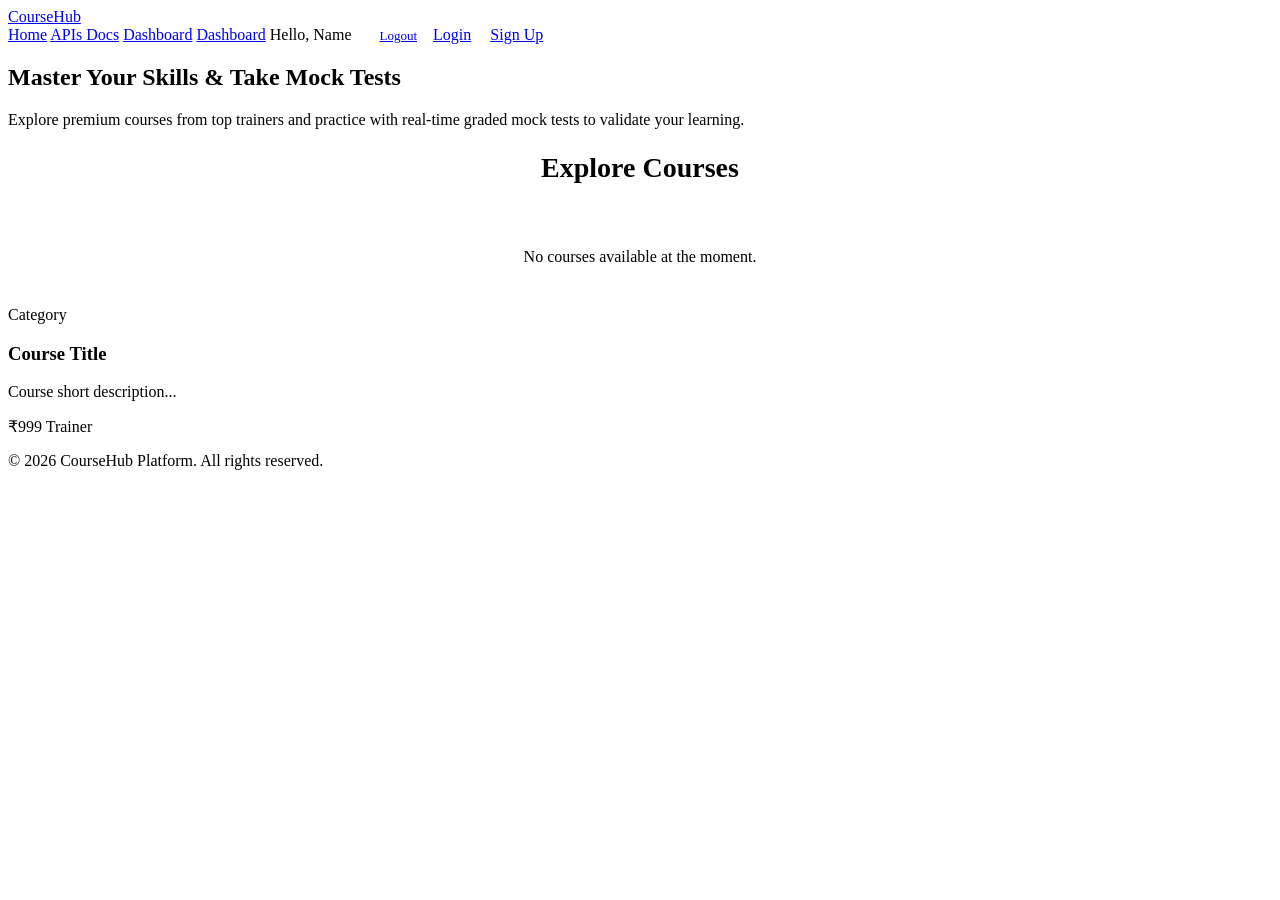
<file: target/classes/templates/index.html>
<!DOCTYPE html>
<html xmlns:th="http://www.thymeleaf.org" xmlns:sec="http://www.thymeleaf.org/extras/spring-security">
<head>
    <meta charset="UTF-8">
    <meta name="viewport" content="width=device-width, initial-scale=1.0">
    <title>CourseHub - Learn & Test</title>
    <link rel="stylesheet" th:href="@{/css/styles.css}">
</head>
<body>
    <header class="glass-header">
        <div class="container nav-wrapper">
            <a href="/" class="brand-logo">CourseHub</a>
            <nav class="nav-links">
                <a href="/" class="nav-link">Home</a>
                <a href="/swagger-ui/index.html" class="nav-link" target="_blank">APIs Docs</a>
                
                <span sec:authorize="isAuthenticated()">
                    <!-- If Student -->
                    <a sec:authorize="hasRole('STUDENT')" href="/student/dashboard" class="btn btn-secondary">Dashboard</a>
                    
                    <!-- If Trainer -->
                    <a sec:authorize="hasAnyRole('TRAINER','ADMIN')" href="/trainer/dashboard" class="btn btn-secondary">Dashboard</a>
                    
                    <span style="color: var(--text-secondary); margin-right: 12px; font-weight: 500;">
                        Hello, <span th:text="${user != null ? user.name : 'User'}">Name</span>
                    </span>
                    <a href="/logout" class="btn btn-danger btn-sm" style="padding: 6px 12px; font-size: 13px;">Logout</a>
                </span>
                
                <span sec:authorize="isAnonymous()">
                    <a href="/login" class="nav-link" style="margin-right: 15px;">Login</a>
                    <a href="/register" class="btn btn-primary">Sign Up</a>
                </span>
            </nav>
        </div>
    </header>

    <main class="container">
        <!-- Hero Section -->
        <section class="hero-section">
            <h1 class="hero-title">Master Your Skills & Take Mock Tests</h1>
            <p class="hero-subtitle">Explore premium courses from top trainers and practice with real-time graded mock tests to validate your learning.</p>
        </section>

        <!-- Course Catalog Section -->
        <section style="margin-top: 20px;">
            <h2 style="font-size: 28px; margin-bottom: 24px; font-weight: 700; text-align: center;">Explore Courses</h2>
            
            <div th:if="${courses.isEmpty()}" class="glass-panel" style="text-align: center; padding: 40px; color: var(--text-secondary);">
                No courses available at the moment.
            </div>
            
            <div class="course-grid">
                <div th:each="course : ${courses}" class="course-card glass-panel" th:onclick="'window.location.href=\'/courses/' + ${course.id} + '\''">
                    <div class="course-body">
                        <span class="course-category" th:text="${course.category != null ? course.category.categoryName : 'General'}">Category</span>
                        <h3 class="course-title" th:text="${course.title}">Course Title</h3>
                        <p class="course-desc" th:text="${course.discription}">Course short description...</p>
                        
                        <div class="course-footer">
                            <span class="course-price" th:text="'₹' + ${#numbers.formatDecimal(course.price, 0, 0)}">₹999</span>
                            <span class="course-trainer" th:text="'By ' + ${course.trainer != null ? course.trainer.name : 'Unknown'}">Trainer</span>
                        </div>
                    </div>
                </div>
            </div>
        </section>
    </main>

    <footer>
        <div class="container">
            <p>&copy; 2026 CourseHub Platform. All rights reserved.</p>
        </div>
    </footer>
</body>
</html>
</file>
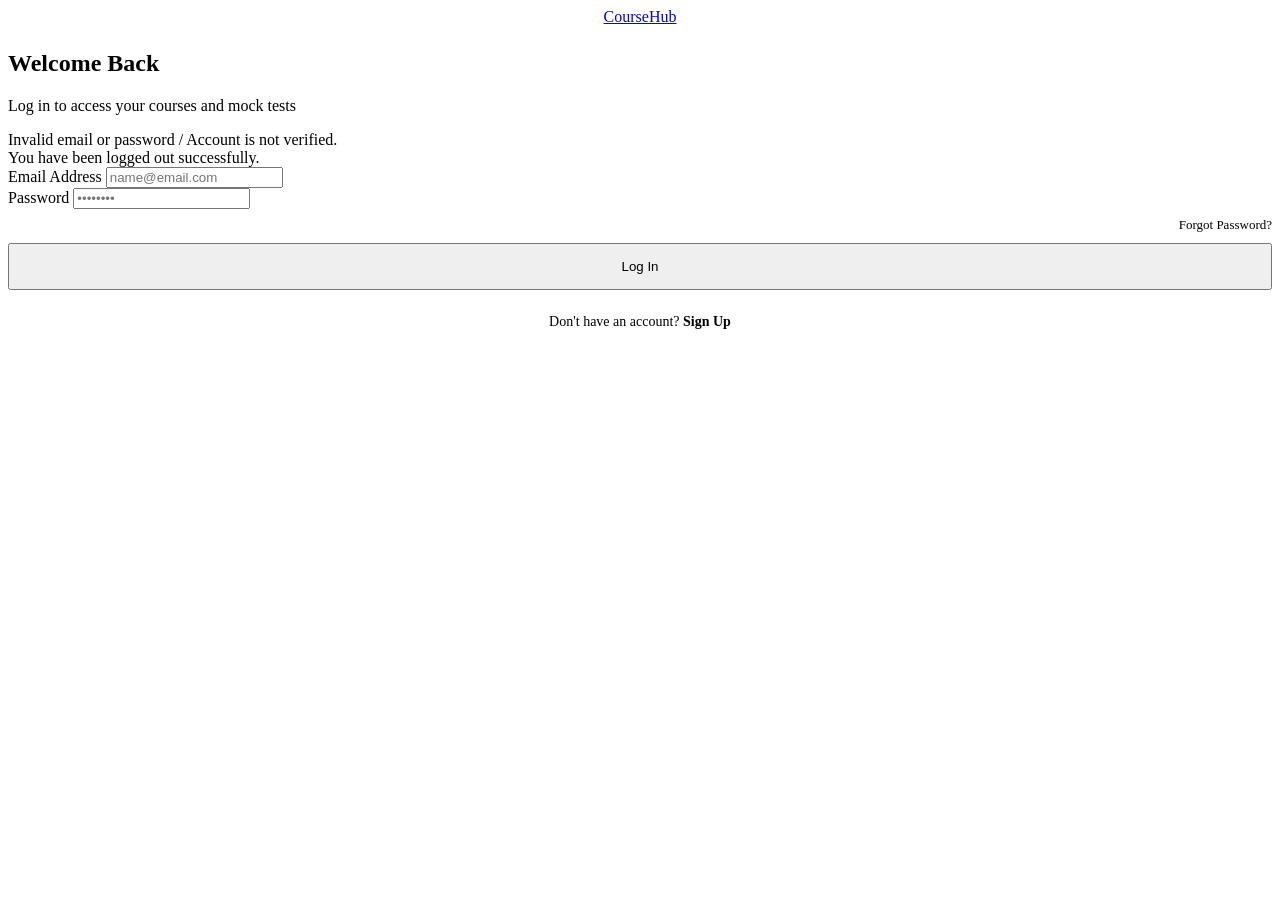
<file: target/classes/templates/login.html>
<!DOCTYPE html>
<html xmlns:th="http://www.thymeleaf.org">
<head>
    <meta charset="UTF-8">
    <meta name="viewport" content="width=device-width, initial-scale=1.0">
    <title>Login - CourseHub</title>
    <link rel="stylesheet" th:href="@{/css/styles.css}">
</head>
<body>
    <div class="auth-wrapper">
        <div class="auth-card glass-panel">
            <a href="/" class="brand-logo" style="display: block; text-align: center; margin-bottom: 24px;">CourseHub</a>
            <h2 class="auth-title">Welcome Back</h2>
            <p class="auth-subtitle">Log in to access your courses and mock tests</p>

            <div th:if="${param.error}" class="alert alert-error">
                Invalid email or password / Account is not verified.
            </div>
            <div th:if="${param.logout}" class="alert alert-success">
                You have been logged out successfully.
            </div>
            <div th:if="${logoutMessage}" class="alert alert-success" th:text="${logoutMessage}"></div>
            <div th:if="${loginError}" class="alert alert-error" th:text="${loginError}"></div>

            <form th:action="@{/login}" method="post">
                <div class="form-group">
                    <label for="username" class="form-label">Email Address</label>
                    <input type="email" id="username" name="username" class="form-control" placeholder="name@email.com" required autocomplete="email">
                </div>
                <div class="form-group">
                    <label for="password" class="form-label">Password</label>
                    <input type="password" id="password" name="password" class="form-control" placeholder="••••••••" required>
                    <div style="text-align: right; margin-top: 6px;">
                        <a href="/forgot-password" style="color: var(--primary-color); text-decoration: none; font-size: 13px; font-weight: 500;">Forgot Password?</a>
                    </div>
                </div>
                <button type="submit" class="btn btn-primary" style="width: 100%; margin-top: 10px; padding: 14px;">Log In</button>
            </form>

            <p style="text-align: center; margin-top: 24px; color: var(--text-secondary); font-size: 14px;">
                Don't have an account? <a href="/register" style="color: var(--primary-color); text-decoration: none; font-weight: 600;">Sign Up</a>
            </p>
        </div>
    </div>
</body>
</html>
</file>
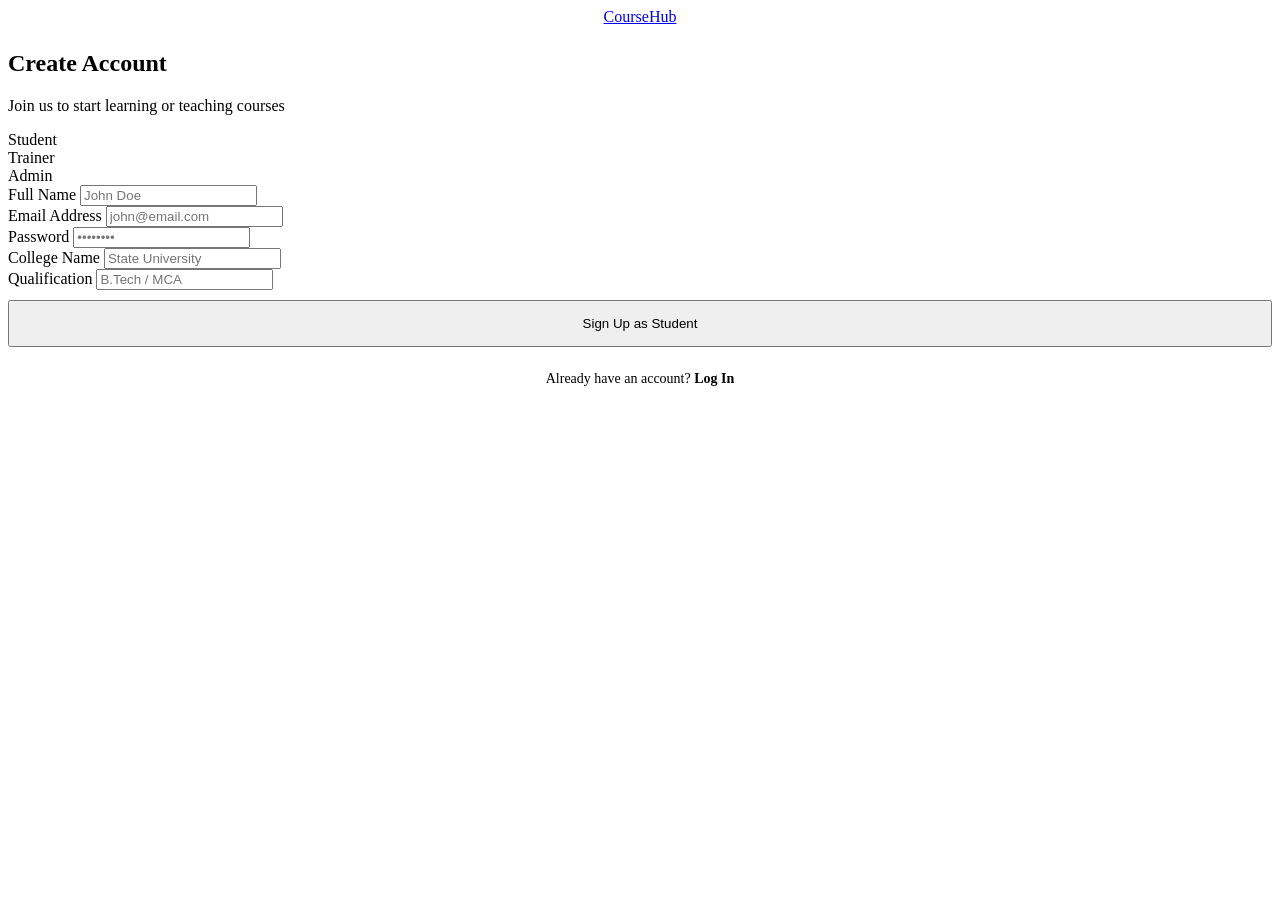
<file: target/classes/templates/register.html>
<!DOCTYPE html>
<html xmlns:th="http://www.thymeleaf.org">
<head>
    <meta charset="UTF-8">
    <meta name="viewport" content="width=device-width, initial-scale=1.0">
    <title>Sign Up - CourseHub</title>
    <link rel="stylesheet" th:href="@{/css/styles.css}">
</head>
<body>
    <div class="auth-wrapper">
        <div class="auth-card glass-panel">
            <a href="/" class="brand-logo" style="display: block; text-align: center; margin-bottom: 24px;">CourseHub</a>
            <h2 class="auth-title">Create Account</h2>
            <p class="auth-subtitle">Join us to start learning or teaching courses</p>

            <div class="form-tabs">
                <div id="tab-student" class="form-tab active" onclick="switchTab('student')">Student</div>
                <div id="tab-trainer" class="form-tab" onclick="switchTab('trainer')">Trainer</div>
                <div id="tab-admin" class="form-tab" onclick="switchTab('admin')">Admin</div>
            </div>

            <div id="alert-box" class="alert alert-error" style="display: none;"></div>

            <!-- Student Form -->
            <form id="form-student" onsubmit="submitForm(event, 'student')">
                <div class="form-group">
                    <label for="student-name" class="form-label">Full Name</label>
                    <input type="text" id="student-name" name="name" class="form-control" placeholder="John Doe" required minlength="3" maxlength="20">
                </div>
                <div class="form-group">
                    <label for="student-email" class="form-label">Email Address</label>
                    <input type="email" id="student-email" name="email" class="form-control" placeholder="john@email.com" required>
                </div>
                <div class="form-group">
                    <label for="student-password" class="form-label">Password</label>
                    <input type="password" id="student-password" name="password" class="form-control" placeholder="••••••••" required pattern="^(?=.*[A-Z])(?=.*[a-z])(?=.*[0-9])(?=.*[@#$%^&+=!]).{8,}$" title="Must contain at least one uppercase letter, one lowercase letter, one number, one special character, and be at least 8 characters long">
                </div>
                <div class="form-group">
                    <label for="student-college" class="form-label">College Name</label>
                    <input type="text" id="student-college" name="collegeName" class="form-control" placeholder="State University">
                </div>
                <div class="form-group">
                    <label for="student-qualification" class="form-label">Qualification</label>
                    <input type="text" id="student-qualification" name="qualification" class="form-control" placeholder="B.Tech / MCA">
                </div>
                <button type="submit" class="btn btn-primary" style="width: 100%; margin-top: 10px; padding: 14px;">Sign Up as Student</button>
            </form>

            <!-- Trainer Form -->
            <form id="form-trainer" onsubmit="submitForm(event, 'trainer')" style="display: none;">
                <div class="form-group">
                    <label for="trainer-name" class="form-label">Full Name</label>
                    <input type="text" id="trainer-name" name="name" class="form-control" placeholder="Dr. Sarah" required minlength="3" maxlength="20">
                </div>
                <div class="form-group">
                    <label for="trainer-email" class="form-label">Email Address</label>
                    <input type="email" id="trainer-email" name="email" class="form-control" placeholder="sarah@email.com" required>
                </div>
                <div class="form-group">
                    <label for="trainer-password" class="form-label">Password</label>
                    <input type="password" id="trainer-password" name="password" class="form-control" placeholder="••••••••" required pattern="^(?=.*[A-Z])(?=.*[a-z])(?=.*[0-9])(?=.*[@#$%^&+=!]).{8,}$">
                </div>
                <div class="form-group">
                    <label for="trainer-specialization" class="form-label">Specialization</label>
                    <input type="text" id="trainer-specialization" name="specialization" class="form-control" placeholder="Java / Cloud Architecture" required>
                </div>
                <div class="form-group">
                    <label for="trainer-experience" class="form-label">Experience (Years)</label>
                    <input type="number" id="trainer-experience" name="experience" class="form-control" placeholder="5" required min="0">
                </div>
                <button type="submit" class="btn btn-primary" style="width: 100%; margin-top: 10px; padding: 14px;">Sign Up as Trainer</button>
            </form>

            <!-- Admin Login Shortcut -->
            <form id="form-admin" th:action="@{/login}" method="post" style="display: none;">
                <div class="alert alert-success" style="margin-bottom: 18px;">
                    Admin account is already created. Use this tab to log in as admin and add categories.
                </div>
                <div class="form-group">
                    <label for="admin-email" class="form-label">Admin Email</label>
                    <input type="email" id="admin-email" name="username" class="form-control" value="admin@coursehub.com" readonly>
                </div>
                <div class="form-group">
                    <label for="admin-password" class="form-label">Admin Password</label>
                    <input type="password" id="admin-password" name="password" class="form-control" value="Admin@123" required>
                </div>
                <button type="submit" class="btn btn-primary" style="width: 100%; margin-top: 10px; padding: 14px;">Log In as Admin</button>
            </form>

            <p style="text-align: center; margin-top: 24px; color: var(--text-secondary); font-size: 14px;">
                Already have an account? <a href="/login" style="color: var(--primary-color); text-decoration: none; font-weight: 600;">Log In</a>
            </p>
        </div>
    </div>

    <script>
        function switchTab(role) {
            const studentTab = document.getElementById('tab-student');
            const trainerTab = document.getElementById('tab-trainer');
            const adminTab = document.getElementById('tab-admin');
            const studentForm = document.getElementById('form-student');
            const trainerForm = document.getElementById('form-trainer');
            const adminForm = document.getElementById('form-admin');
            
            if (role === 'student') {
                studentTab.classList.add('active');
                trainerTab.classList.remove('active');
                adminTab.classList.remove('active');
                studentForm.style.display = 'block';
                trainerForm.style.display = 'none';
                adminForm.style.display = 'none';
            } else if (role === 'trainer') {
                trainerTab.classList.add('active');
                studentTab.classList.remove('active');
                adminTab.classList.remove('active');
                trainerForm.style.display = 'block';
                studentForm.style.display = 'none';
                adminForm.style.display = 'none';
            } else {
                adminTab.classList.add('active');
                studentTab.classList.remove('active');
                trainerTab.classList.remove('active');
                adminForm.style.display = 'block';
                studentForm.style.display = 'none';
                trainerForm.style.display = 'none';
            }
            document.getElementById('alert-box').style.display = 'none';
        }

        async function submitForm(event, role) {
            event.preventDefault();
            const form = event.target;
            const formData = new FormData(form);
            const data = Object.fromEntries(formData.entries());
            
            // Experience parsing
            if (data.experience) {
                data.experience = parseInt(data.experience);
            }
            
            const endpoint = role === 'student' ? '/student/save' : '/trainer/save';
            const alertBox = document.getElementById('alert-box');
            alertBox.style.display = 'none';

            try {
                const response = await fetch(endpoint, {
                    method: 'POST',
                    headers: {
                        'Content-Type': 'application/json',
                    },
                    body: JSON.stringify(data)
                });
                
                const result = await response.json();
                
                if (response.ok) {
                    const userId = result.data.id;
                    // Forward to OTP screen
                    window.location.href = `/verify-otp?userId=${userId}`;
                } else {
                    alertBox.textContent = result.message || 'Registration failed. Check password requirements.';
                    alertBox.style.display = 'block';
                }
            } catch (err) {
                alertBox.textContent = 'Network error occurred.';
                alertBox.style.display = 'block';
            }
        }
    </script>
</body>
</html>
</file>
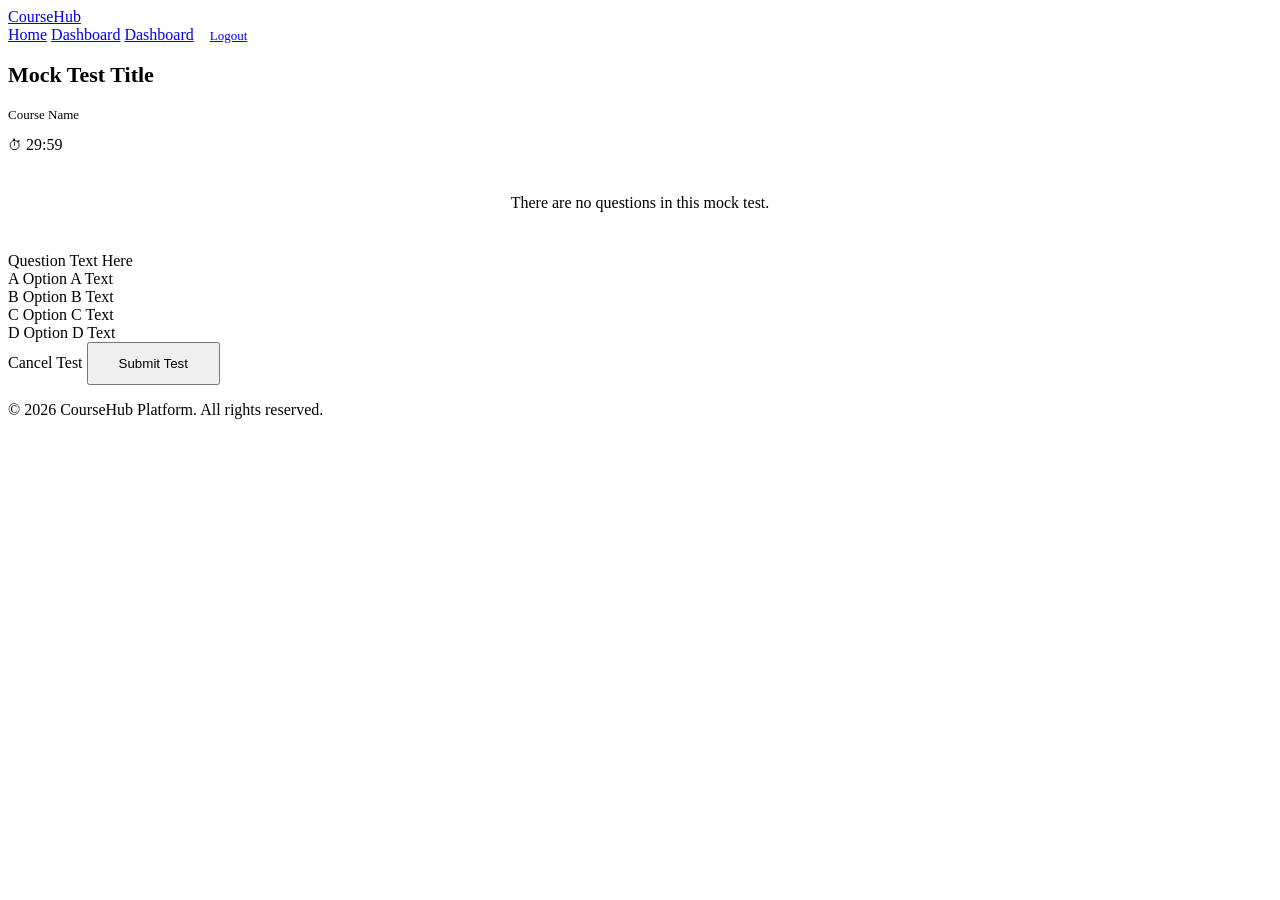
<file: target/classes/templates/take-mock.html>
<!DOCTYPE html>
<html xmlns:th="http://www.thymeleaf.org" xmlns:sec="http://www.thymeleaf.org/extras/spring-security">
<head>
    <meta charset="UTF-8">
    <meta name="viewport" content="width=device-width, initial-scale=1.0">
    <title th:text="${mockTest.title} + ' - Take Mock'">Take Mock Test - CourseHub</title>
    <link rel="stylesheet" th:href="@{/css/styles.css}">
</head>
<body>
    <header class="glass-header">
        <div class="container nav-wrapper">
            <a href="/" class="brand-logo">CourseHub</a>
            <nav class="nav-links">
                <a href="/" class="nav-link">Home</a>
                <a sec:authorize="hasRole('STUDENT')" href="/student/dashboard" class="btn btn-secondary">Dashboard</a>
                <a sec:authorize="hasAnyRole('TRAINER','ADMIN')" href="/trainer/dashboard" class="btn btn-secondary">Dashboard</a>
                <a href="/logout" class="btn btn-danger btn-sm" style="padding: 6px 12px; font-size: 13px;">Logout</a>
            </nav>
        </div>
    </header>

    <main class="container">
        <!-- Quiz Play Area -->
        <div id="quiz-area" class="quiz-container">
            <div class="quiz-header glass-panel">
                <div>
                    <h2 th:text="${mockTest.title}" style="font-size: 22px; font-weight: 700;">Mock Test Title</h2>
                    <p style="font-size: 13px; color: var(--text-secondary);" th:text="${mockTest.course.title}">Course Name</p>
                </div>
                <div class="timer-box">
                    <span style="font-size: 14px;">⏱</span>
                    <span id="countdown-timer">00:00</span>
                </div>
            </div>

            <div th:if="${mockTest.questions == null || mockTest.questions.isEmpty()}" class="glass-panel" style="text-align: center; padding: 40px; color: var(--text-secondary);">
                There are no questions in this mock test.
            </div>

            <!-- Questions Flow -->
            <form id="quiz-form" th:if="${mockTest.questions != null && !mockTest.questions.isEmpty()}" onsubmit="submitQuiz(event)">
                <div th:each="q, iter : ${mockTest.questions}" class="question-card glass-panel" th:id="'q-card-' + ${q.id}">
                    <div class="question-text" th:text="'Q' + ${iter.count} + '. ' + ${q.questionText}">
                        Question Text Here
                    </div>
                    
                    <div class="options-list">
                        <div class="option-item" th:onclick="'selectOption(' + ${q.id} + ', \'A\')'" th:id="'opt-' + ${q.id} + '-A'">
                            <span class="option-marker">A</span>
                            <span th:text="${q.optionA}">Option A Text</span>
                        </div>
                        <div class="option-item" th:onclick="'selectOption(' + ${q.id} + ', \'B\')'" th:id="'opt-' + ${q.id} + '-B'">
                            <span class="option-marker">B</span>
                            <span th:text="${q.optionB}">Option B Text</span>
                        </div>
                        <div class="option-item" th:onclick="'selectOption(' + ${q.id} + ', \'C\')'" th:id="'opt-' + ${q.id} + '-C'">
                            <span class="option-marker">C</span>
                            <span th:text="${q.optionC}">Option C Text</span>
                        </div>
                        <div class="option-item" th:onclick="'selectOption(' + ${q.id} + ', \'D\')'" th:id="'opt-' + ${q.id} + '-D'">
                            <span class="option-marker">D</span>
                            <span th:text="${q.optionD}">Option D Text</span>
                        </div>
                    </div>
                </div>

                <div class="quiz-footer">
                    <a th:href="@{/courses/{id}(id=${mockTest.course.id})}" class="btn btn-secondary">Cancel Test</a>
                    <button type="submit" class="btn btn-success" style="padding: 12px 30px;">Submit Test</button>
                </div>
            </form>
        </div>

        <!-- Result Screen (Hidden initially) -->
        <div id="result-area" class="result-card glass-panel" style="display: none;">
            <h2 style="font-size: 32px; font-weight: 800; margin-bottom: 8px;">Mock Test Completed</h2>
            <p style="color: var(--text-secondary); font-size: 14px;">Here are your graded scorecard results</p>
            
            <div class="score-circle">
                <div class="score-val" id="score-display">0/0</div>
                <div class="score-lbl">Score</div>
            </div>
            
            <h3 style="font-size: 22px; font-weight: 700; margin-bottom: 12px;" id="grade-display">Passed!</h3>
            <p style="color: var(--text-secondary); margin-bottom: 30px;" id="percentage-display">Percentage: 0%</p>
            
            <a th:href="@{/courses/{id}(id=${mockTest.course.id})}" class="btn btn-primary" style="padding: 12px 30px;">Back to Course</a>
        </div>
    </main>

    <footer>
        <div class="container">
            <p>&copy; 2026 CourseHub Platform. All rights reserved.</p>
        </div>
    </footer>

    <script th:inline="javascript">
        /*[Thymeleaf Inline Javascript]*/
        const studentId = /*[[${user != null ? user.id : 0}]]*/ 0;
        const mockTestId = /*[[${mockTest.id}]]*/ 0;
        const durationMins = /*[[${mockTest.duration}]]*/ 30;

        let selectedAnswers = {}; // Map of questionId -> selectedOption (A, B, C, D)
        let timerInterval;

        // Initialize Timer
        let timeLeft = durationMins * 60;
        const timerElement = document.getElementById('countdown-timer');

        function startTimer() {
            timerInterval = setInterval(() => {
                if (timeLeft <= 0) {
                    clearInterval(timerInterval);
                    alert("Time is up! Auto-submitting your test.");
                    autoSubmitQuiz();
                } else {
                    timeLeft--;
                    const minutes = Math.floor(timeLeft / 60);
                    const seconds = timeLeft % 60;
                    timerElement.textContent = 
                        `${minutes.toString().padStart(2, '0')}:${seconds.toString().padStart(2, '0')}`;
                }
            }, 1000);
        }

        // Option Selection Handler
        function selectOption(questionId, option) {
            // Remove 'selected' class from all options of this question
            const options = ['A', 'B', 'C', 'D'];
            options.forEach(opt => {
                const optEl = document.getElementById(`opt-${questionId}-${opt}`);
                if (optEl) optEl.classList.remove('selected');
            });

            // Add 'selected' class to clicked option
            const selectedEl = document.getElementById(`opt-${questionId}-${option}`);
            if (selectedEl) selectedEl.classList.add('selected');

            // Record the answer
            selectedAnswers[questionId] = option;
        }

        // Regular Submit
        async function submitQuiz(event) {
            if (event) event.preventDefault();
            if (!confirm("Are you sure you want to submit your mock test?")) return;
            await sendAnswers();
        }

        // Auto Submit (Time expired)
        async function autoSubmitQuiz() {
            await sendAnswers();
        }

        async function sendAnswers() {
            clearInterval(timerInterval);

            try {
                // POST Request to submit mock attempt
                const response = await fetch(`/mock-attempt/submit?studentId=${studentId}&mockTestId=${mockTestId}`, {
                    method: 'POST',
                    headers: {
                        'Content-Type': 'application/json'
                    },
                    body: JSON.stringify(selectedAnswers)
                });

                const result = await response.json();

                if (response.ok && result.status === 201) {
                    const attempt = result.data;
                    showResult(attempt);
                } else {
                    alert("Submission failed: " + (result.message || "Unknown error"));
                }
            } catch (err) {
                alert("Network error submitting quiz.");
            }
        }

        function showResult(attempt) {
            document.getElementById('quiz-area').style.display = 'none';
            document.getElementById('result-area').style.display = 'block';

            document.getElementById('score-display').textContent = `${attempt.score}/${attempt.totalQuestions}`;
            
            const pct = attempt.totalQuestions > 0 ? Math.round((attempt.score / attempt.totalQuestions) * 100) : 0;
            document.getElementById('percentage-display').textContent = `Percentage: ${pct}%`;

            const gradeEl = document.getElementById('grade-display');
            if (pct >= 50) {
                gradeEl.textContent = "Great Job! You Passed!";
                gradeEl.style.color = "#34d399";
            } else {
                gradeEl.textContent = "Keep Practicing! You Failed.";
                gradeEl.style.color = "#f87171";
            }
            window.scrollTo({ top: 0, behavior: 'smooth' });
        }

        // Start the timer when page loads
        if (document.getElementById('quiz-form')) {
            startTimer();
        }
    </script>
</body>
</html>
</file>
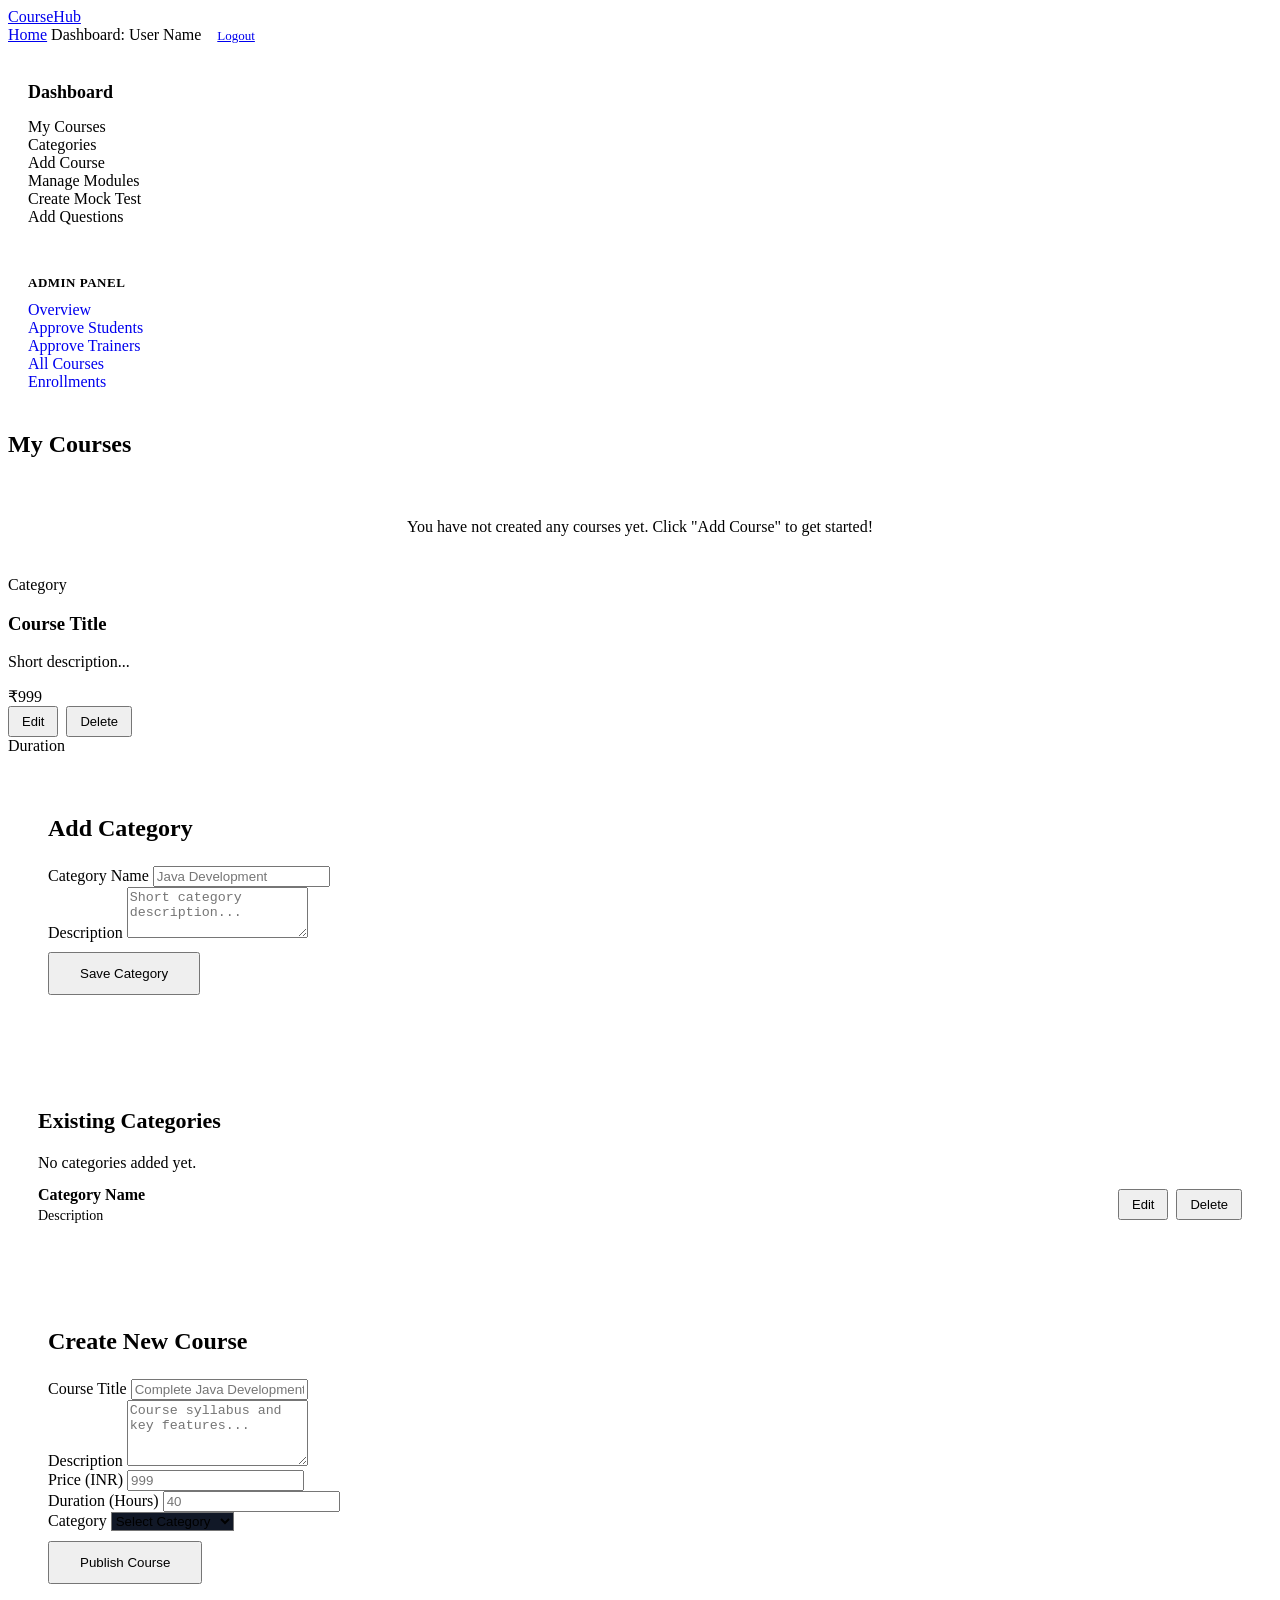
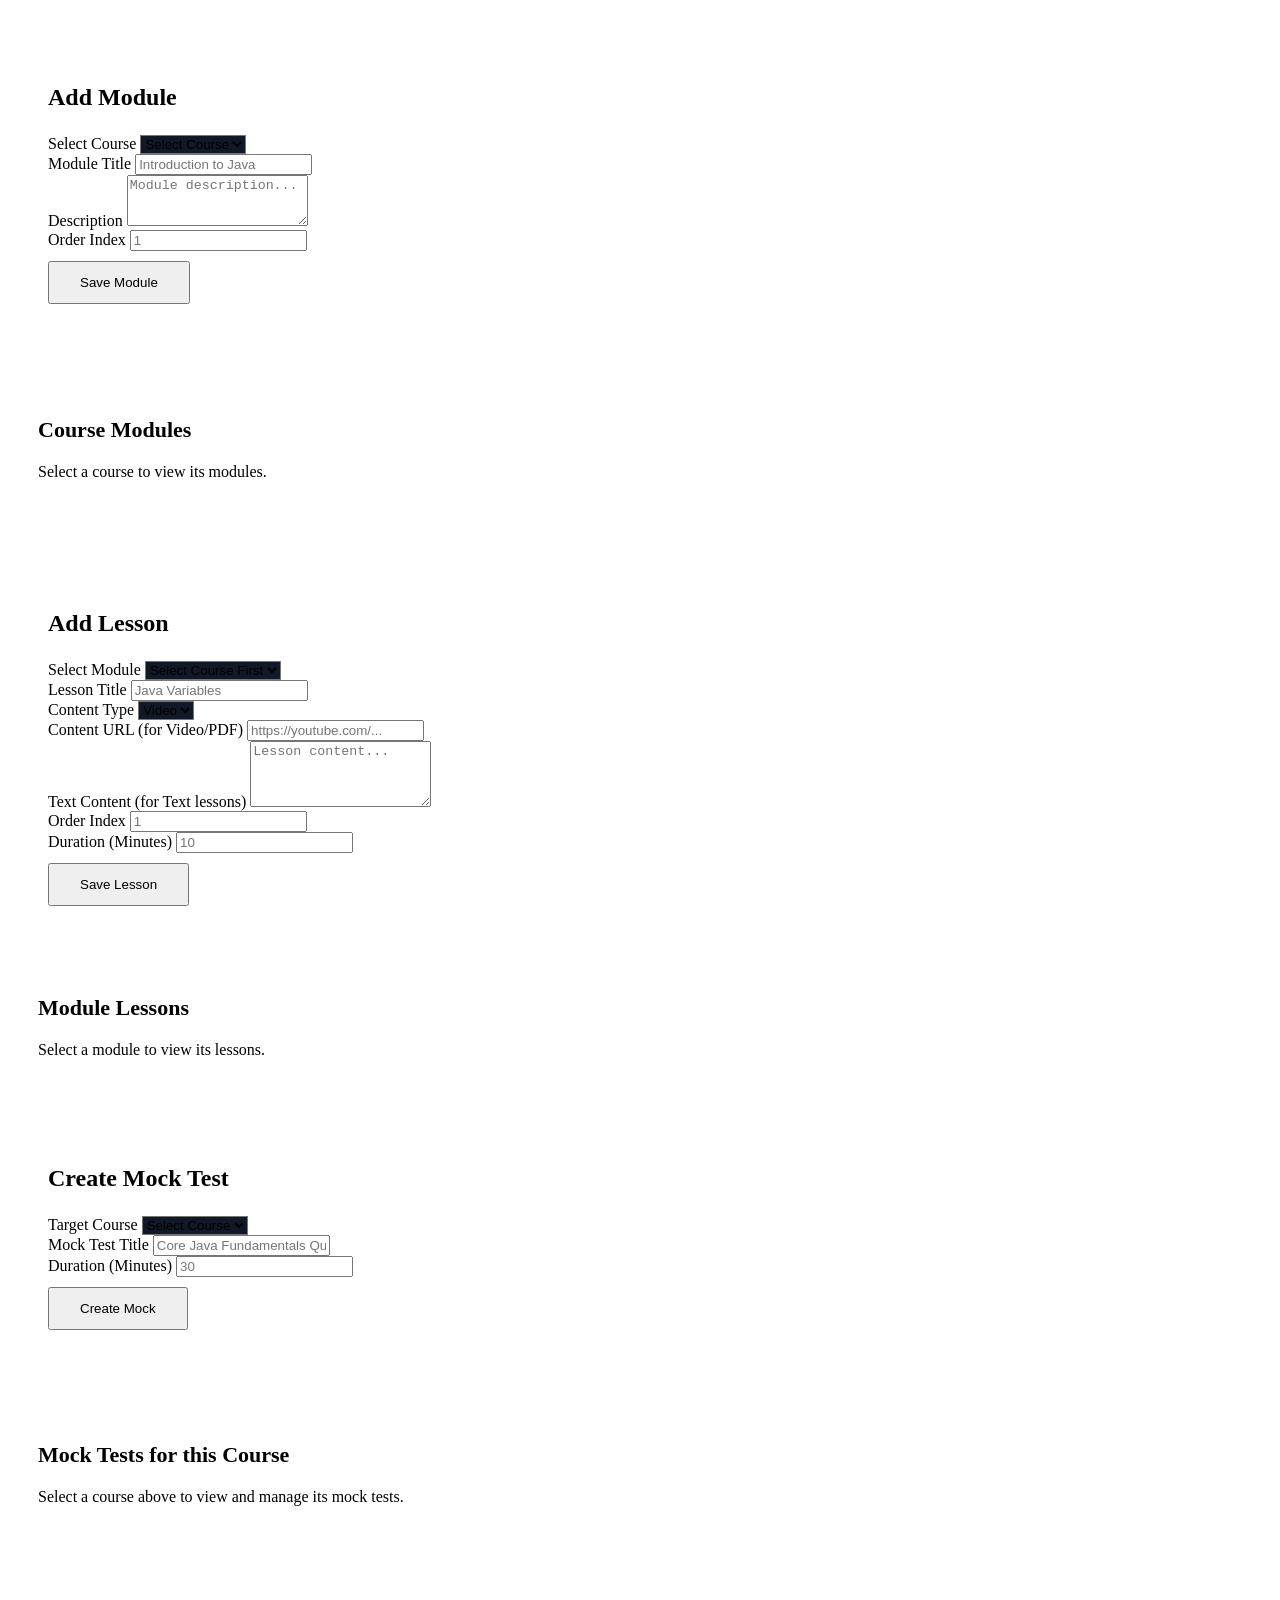
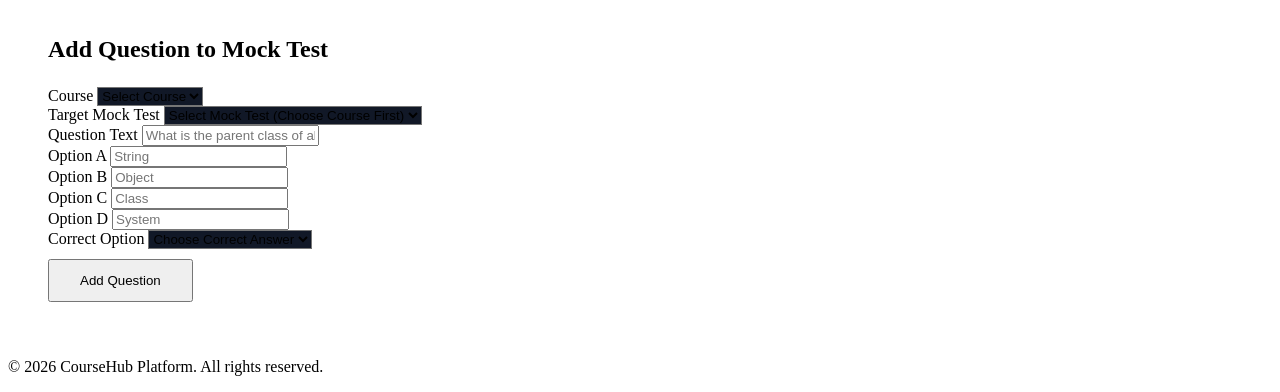
<file: target/classes/templates/trainer-dashboard.html>
<!DOCTYPE html>
<html xmlns:th="http://www.thymeleaf.org" xmlns:sec="http://www.thymeleaf.org/extras/spring-security">
<head>
    <meta charset="UTF-8">
    <meta name="viewport" content="width=device-width, initial-scale=1.0">
    <title>Dashboard - CourseHub</title>
    <link rel="stylesheet" th:href="@{/css/styles.css}">
</head>
<body>
    <header class="glass-header">
        <div class="container nav-wrapper">
            <a href="/" class="brand-logo">CourseHub</a>
            <nav class="nav-links">
                <a href="/" class="nav-link">Home</a>
                <span style="color: var(--text-secondary); font-weight: 500;">
                    Dashboard: <span th:text="${user.name}">User Name</span>
                </span>
                <a href="/logout" class="btn btn-danger btn-sm" style="padding: 6px 12px; font-size: 13px;">Logout</a>
            </nav>
        </div>
    </header>

    <main class="container">
        <div class="dashboard-grid">
            <!-- Sidebar Panel Navigation -->
            <div class="sidebar-menu glass-panel" style="padding: 20px; height: fit-content;">
                <h3 style="font-size: 18px; font-weight: 700; margin-bottom: 15px; color: var(--text-primary);">Dashboard</h3>
                <div id="btn-courses" class="menu-item active" onclick="switchPane('courses')">My Courses</div>
                <div sec:authorize="hasRole('ADMIN')" id="btn-categories" class="menu-item" onclick="switchPane('categories')">Categories</div>
                <div sec:authorize="hasRole('TRAINER')" id="btn-add-course" class="menu-item" onclick="switchPane('add-course')">Add Course</div>
                <div sec:authorize="hasRole('TRAINER')" id="btn-modules" class="menu-item" onclick="switchPane('modules')">Manage Modules</div>
                <div sec:authorize="hasRole('TRAINER')" id="btn-add-mock" class="menu-item" onclick="switchPane('add-mock')">Create Mock Test</div>
                <div sec:authorize="hasRole('TRAINER')" id="btn-add-question" class="menu-item" onclick="switchPane('add-question')">Add Questions</div>

                <div sec:authorize="hasRole('ADMIN')" style="margin-top: 20px; padding-top: 15px; border-top: 1px solid rgba(255,255,255,0.1);">
                    <h3 style="font-size: 13px; font-weight: 700; margin-bottom: 10px; color: var(--text-secondary); text-transform: uppercase; letter-spacing: 0.5px;">Admin Panel</h3>
                    <a href="/admin/dashboard" class="menu-item" style="display:block; text-decoration:none;">Overview</a>
                    <a href="/admin/students" class="menu-item" style="display:block; text-decoration:none;">Approve Students</a>
                    <a href="/admin/trainers" class="menu-item" style="display:block; text-decoration:none;">Approve Trainers</a>
                    <a href="/admin/courses" class="menu-item" style="display:block; text-decoration:none;">All Courses</a>
                    <a href="/admin/enrollments" class="menu-item" style="display:block; text-decoration:none;">Enrollments</a>
                </div>
            </div>

            <!-- Content Area -->
            <div class="dashboard-content">
                <div id="msg-box" class="alert" style="display: none;"></div>

                <!-- Pane: My Courses -->
                <div id="pane-courses" class="tab-pane active">
                    <h2 style="font-size: 24px; font-weight: 700; margin-bottom: 20px;">My Courses</h2>
                    
                    <div th:if="${courses.isEmpty()}" class="glass-panel" style="text-align: center; padding: 40px; color: var(--text-secondary);">
                        You have not created any courses yet. Click "Add Course" to get started!
                    </div>

                    <div class="course-grid">
                        <div th:each="course : ${courses}" class="course-card glass-panel" th:onclick="'window.location.href=\'/courses/' + ${course.id} + '\''">
                            <div class="course-body">
                                <span class="course-category" th:text="${course.category != null ? course.category.categoryName : 'General'}">Category</span>
                                <h3 class="course-title" th:text="${course.title}">Course Title</h3>
                                <p class="course-desc" th:text="${course.discription}">Short description...</p>
                                
                                <div class="course-footer" onclick="event.stopPropagation()">
                                    <span class="course-price" th:text="'₹' + ${#numbers.formatDecimal(course.price, 0, 0)}">₹999</span>
                                    <div sec:authorize="hasRole('TRAINER')" style="display: flex; gap: 8px;">
                                        <button class="btn btn-secondary btn-sm" style="padding: 6px 12px; font-size: 13px;"
                                                th:data-id="${course.id}"
                                                th:data-title="${course.title}"
                                                th:data-desc="${course.discription}"
                                                th:data-price="${course.price}"
                                                th:data-duration="${course.duration}"
                                                th:data-category-id="${course.category != null ? course.category.id : ''}"
                                                onclick="editCourse(this)">Edit</button>
                                        <button class="btn btn-danger btn-sm" style="padding: 6px 12px; font-size: 13px;"
                                                th:data-id="${course.id}"
                                                onclick="deleteCourse(this)">Delete</button>
                                    </div>
                                    <span sec:authorize="!hasRole('TRAINER')" class="course-trainer" th:text="${course.duration} + ' Hours'">Duration</span>
                                </div>
                            </div>
                        </div>
                    </div>
                </div>

                <!-- Pane: Categories -->
                <div sec:authorize="hasRole('ADMIN')" id="pane-categories" class="tab-pane">
                    <div class="glass-panel" style="padding: 40px; margin-bottom: 24px;">
                        <h2 style="font-size: 24px; font-weight: 700; margin-bottom: 24px;">Add Category</h2>

                        <form id="form-category" onsubmit="submitCategory(event)">
                            <input type="hidden" id="edit-category-id" value="">
                            <div class="form-group">
                                <label for="category-name" class="form-label">Category Name</label>
                                <input type="text" id="category-name" name="categoryName" class="form-control" placeholder="Java Development" required>
                            </div>
                            <div class="form-group">
                                <label for="category-desc" class="form-label">Description</label>
                                <textarea id="category-desc" name="description" class="form-control" rows="3" placeholder="Short category description..." style="resize: vertical;"></textarea>
                            </div>
                            <div style="display: flex; gap: 10px;">
                                <button type="submit" id="btn-save-category" class="btn btn-primary" style="margin-top: 10px; padding: 12px 30px;">Save Category</button>
                                <button type="button" id="btn-cancel-category-edit" class="btn btn-secondary" style="margin-top: 10px; padding: 12px 30px; display: none;" onclick="cancelCategoryEdit()">Cancel</button>
                            </div>
                        </form>
                    </div>

                    <div class="glass-panel" style="padding: 30px;">
                        <h2 style="font-size: 22px; font-weight: 700; margin-bottom: 20px;">Existing Categories</h2>
                        <div th:if="${categories.isEmpty()}" style="color: var(--text-secondary);">
                            No categories added yet.
                        </div>
                        <div th:each="cat : ${categories}" style="padding: 14px 0; border-bottom: 1px solid rgba(255,255,255,0.08); display: flex; justify-content: space-between; align-items: center;">
                            <div>
                                <div style="font-weight: 700; color: var(--text-primary);" th:text="${cat.categoryName}">Category Name</div>
                                <div style="color: var(--text-secondary); font-size: 14px; margin-top: 4px;" th:text="${cat.description != null && !cat.description.isEmpty() ? cat.description : 'No description'}">Description</div>
                            </div>
                            <div style="display: flex; gap: 8px;">
                               <button
    class="btn btn-secondary btn-sm"
    style="padding: 6px 12px; font-size: 13px;"
    th:data-id="${cat.id}"
    th:data-name="${cat.categoryName}"
    th:data-description="${cat.description}"
    onclick="editCategory(this)">
    Edit
</button>

<button
    class="btn btn-danger btn-sm"
    style="padding: 6px 12px; font-size: 13px;"
    th:onclick="|deleteCategory(${cat.id})|">
    Delete
</button>
                            </div>
                        </div>
                    </div>
                </div>

                <!-- Pane: Add Course -->
                <div sec:authorize="hasRole('TRAINER')" id="pane-add-course" class="tab-pane">
                    <div class="glass-panel" style="padding: 40px;">
                        <h2 style="font-size: 24px; font-weight: 700; margin-bottom: 24px;">Create New Course</h2>
                        
                        <form id="form-course" onsubmit="submitCourse(event)">
                            <input type="hidden" id="edit-course-id" value="">
                            <div class="form-group">
                                <label for="course-title" class="form-label">Course Title</label>
                                <input type="text" id="course-title" name="title" class="form-control" placeholder="Complete Java Development" required>
                            </div>
                            <div class="form-group">
                                <label for="course-desc" class="form-label">Description</label>
                                <textarea id="course-desc" name="discription" class="form-control" rows="4" placeholder="Course syllabus and key features..." required style="resize: vertical;"></textarea>
                            </div>
                            <div class="form-group">
                                <label for="course-price" class="form-label">Price (INR)</label>
                                <input type="number" id="course-price" name="price" class="form-control" placeholder="999" required min="1">
                            </div>
                            <div class="form-group">
                                <label for="course-duration" class="form-label">Duration (Hours)</label>
                                <input type="number" id="course-duration" name="duration" class="form-control" placeholder="40" required min="1">
                            </div>
                            <div class="form-group">
                                <label for="course-category" class="form-label">Category</label>
                                <select id="course-category" name="categoryId" class="form-control" required style="background-color: #111827;">
                                    <option value="" disabled selected>Select Category</option>
                                    <option th:each="cat : ${categories}" th:value="${cat.id}" th:text="${cat.categoryName}">Category Names</option>
                                </select>
                            </div>
                            <div style="display: flex; gap: 10px;">
                                <button type="submit" id="btn-save-course" class="btn btn-primary" style="margin-top: 10px; padding: 12px 30px;">Publish Course</button>
                                <button type="button" id="btn-cancel-course-edit" class="btn btn-secondary" style="margin-top: 10px; padding: 12px 30px; display: none;" onclick="cancelCourseEdit()">Cancel</button>
                            </div>
                        </form>
                    </div>
                </div>

                <!-- Pane: Manage Modules -->
                <div sec:authorize="hasRole('TRAINER')" id="pane-modules" class="tab-pane">
                    <div class="glass-panel" style="padding: 40px; margin-bottom: 24px;">
                        <h2 style="font-size: 24px; font-weight: 700; margin-bottom: 24px;">Add Module</h2>
                        
                        <form id="form-module" onsubmit="submitModule(event)">
                            <input type="hidden" id="edit-module-id" value="">
                            <div class="form-group">
                                <label for="module-course" class="form-label">Select Course</label>
                                <select id="module-course" name="courseId" class="form-control" required style="background-color: #111827;" onchange="loadModules(this.value)">
                                    <option value="" disabled selected>Select Course</option>
                                    <option th:each="course : ${courses}" th:value="${course.id}" th:text="${course.title}">Course Title</option>
                                </select>
                            </div>
                            <div class="form-group">
                                <label for="module-title" class="form-label">Module Title</label>
                                <input type="text" id="module-title" name="title" class="form-control" placeholder="Introduction to Java" required>
                            </div>
                            <div class="form-group">
                                <label for="module-desc" class="form-label">Description</label>
                                <textarea id="module-desc" name="description" class="form-control" rows="3" placeholder="Module description..." style="resize: vertical;"></textarea>
                            </div>
                            <div class="form-group">
                                <label for="module-order" class="form-label">Order Index</label>
                                <input type="number" id="module-order" name="orderIndex" class="form-control" placeholder="1" required min="1">
                            </div>
                            <div style="display: flex; gap: 10px;">
                                <button type="submit" id="btn-save-module" class="btn btn-primary" style="margin-top: 10px; padding: 12px 30px;">Save Module</button>
                                <button type="button" id="btn-cancel-module-edit" class="btn btn-secondary" style="margin-top: 10px; padding: 12px 30px; display: none;" onclick="cancelModuleEdit()">Cancel</button>
                            </div>
                        </form>
                    </div>

                    <div class="glass-panel" style="padding: 30px; margin-bottom: 24px;">
                        <h2 style="font-size: 22px; font-weight: 700; margin-bottom: 20px;">Course Modules</h2>
                        <div id="modules-container">
                            <p style="color: var(--text-secondary);">Select a course to view its modules.</p>
                        </div>
                    </div>

                    <div class="glass-panel" style="padding: 40px;">
                        <h2 style="font-size: 24px; font-weight: 700; margin-bottom: 24px;">Add Lesson</h2>
                        
                        <form id="form-lesson" onsubmit="submitLesson(event)">
                            <input type="hidden" id="edit-lesson-id" value="">
                            <div class="form-group">
                                <label for="lesson-module" class="form-label">Select Module</label>
                                <select id="lesson-module" name="moduleId" class="form-control" required style="background-color: #111827;" onchange="loadLessons(this.value)">
                                    <option value="" disabled selected>Select Course First</option>
                                </select>
                            </div>
                            <div class="form-group">
                                <label for="lesson-title" class="form-label">Lesson Title</label>
                                <input type="text" id="lesson-title" name="title" class="form-control" placeholder="Java Variables" required>
                            </div>
                            <div class="form-group">
                                <label for="lesson-type" class="form-label">Content Type</label>
                                <select id="lesson-type" name="contentType" class="form-control" required style="background-color: #111827;">
                                    <option value="VIDEO">Video</option>
                                    <option value="TEXT">Text</option>
                                    <option value="PDF">PDF</option>
                                    <option value="QUIZ">Quiz</option>
                                </select>
                            </div>
                            <div class="form-group">
                                <label for="lesson-url" class="form-label">Content URL (for Video/PDF)</label>
                                <input type="text" id="lesson-url" name="contentUrl" class="form-control" placeholder="https://youtube.com/...">
                            </div>
                            <div class="form-group">
                                <label for="lesson-text" class="form-label">Text Content (for Text lessons)</label>
                                <textarea id="lesson-text" name="textContent" class="form-control" rows="4" placeholder="Lesson content..." style="resize: vertical;"></textarea>
                            </div>
                            <div class="form-group">
                                <label for="lesson-order" class="form-label">Order Index</label>
                                <input type="number" id="lesson-order" name="orderIndex" class="form-control" placeholder="1" required min="1">
                            </div>
                            <div class="form-group">
                                <label for="lesson-duration" class="form-label">Duration (Minutes)</label>
                                <input type="number" id="lesson-duration" name="durationMinutes" class="form-control" placeholder="10" required min="1">
                            </div>
                            <div style="display: flex; gap: 10px;">
                                <button type="submit" id="btn-save-lesson" class="btn btn-primary" style="margin-top: 10px; padding: 12px 30px;">Save Lesson</button>
                                <button type="button" id="btn-cancel-lesson-edit" class="btn btn-secondary" style="margin-top: 10px; padding: 12px 30px; display: none;" onclick="cancelLessonEdit()">Cancel</button>
                            </div>
                        </form>
                    </div>

                    <div class="glass-panel" style="padding: 30px;">
                        <h2 style="font-size: 22px; font-weight: 700; margin-bottom: 20px;">Module Lessons</h2>
                        <div id="lessons-container">
                            <p style="color: var(--text-secondary);">Select a module to view its lessons.</p>
                        </div>
                    </div>
                </div>

                <!-- Pane: Create Mock Test -->
                <div sec:authorize="hasRole('TRAINER')" id="pane-add-mock" class="tab-pane">
                    <div class="glass-panel" style="padding: 40px; margin-bottom: 24px;">
                        <h2 style="font-size: 24px; font-weight: 700; margin-bottom: 24px;">Create Mock Test</h2>
                        
                        <form id="form-mock" onsubmit="submitMock(event)">
                            <div class="form-group">
                                <label for="mock-course" class="form-label">Target Course</label>
                                <select id="mock-course" name="courseId" class="form-control" required style="background-color: #111827;" onchange="loadMockTestsForManagement(this.value)">
                                    <option value="" disabled selected>Select Course</option>
                                    <option th:each="course : ${courses}" th:value="${course.id}" th:text="${course.title}">Course Title</option>
                                </select>
                            </div>
                            <div class="form-group">
                                <label for="mock-title" class="form-label">Mock Test Title</label>
                                <input type="text" id="mock-title" name="title" class="form-control" placeholder="Core Java Fundamentals Quiz" required>
                            </div>
                            <div class="form-group">
                                <label for="mock-duration" class="form-label">Duration (Minutes)</label>
                                <input type="number" id="mock-duration" name="duration" class="form-control" placeholder="30" required min="1">
                            </div>
                            <button type="submit" class="btn btn-primary" style="margin-top: 10px; padding: 12px 30px;">Create Mock</button>
                        </form>
                    </div>

                    <div class="glass-panel" style="padding: 30px; margin-bottom: 24px;">
                        <h2 style="font-size: 22px; font-weight: 700; margin-bottom: 20px;">Mock Tests for this Course</h2>
                        <div id="mocks-list-container">
                            <p style="color: var(--text-secondary);">Select a course above to view and manage its mock tests.</p>
                        </div>
                    </div>
                </div>

                <!-- Pane: Add Questions -->
                <div sec:authorize="hasRole('TRAINER')" id="pane-add-question" class="tab-pane">
                    <div class="glass-panel" style="padding: 40px;">
                        <h2 style="font-size: 24px; font-weight: 700; margin-bottom: 24px;">Add Question to Mock Test</h2>
                        
                        <form id="form-question" onsubmit="submitQuestion(event)">
                            <div class="form-group">
                                <label for="q-course" class="form-label">Course</label>
                                <select id="q-course" class="form-control" required style="background-color: #111827;" onchange="loadMockTests(this.value)">
                                    <option value="" disabled selected>Select Course</option>
                                    <option th:each="course : ${courses}" th:value="${course.id}" th:text="${course.title}">Course Title</option>
                                </select>
                            </div>
                            <div class="form-group">
                                <label for="q-mock" class="form-label">Target Mock Test</label>
                                <select id="q-mock" name="mockTestId" class="form-control" required style="background-color: #111827;">
                                    <option value="" disabled selected>Select Mock Test (Choose Course First)</option>
                                </select>
                            </div>
                            <div class="form-group">
                                <label for="q-text" class="form-label">Question Text</label>
                                <input type="text" id="q-text" name="questionText" class="form-control" placeholder="What is the parent class of all classes in Java?" required>
                            </div>
                            <div class="form-group">
                                <label for="q-optA" class="form-label">Option A</label>
                                <input type="text" id="q-optA" name="optionA" class="form-control" placeholder="String" required>
                            </div>
                            <div class="form-group">
                                <label for="q-optB" class="form-label">Option B</label>
                                <input type="text" id="q-optB" name="optionB" class="form-control" placeholder="Object" required>
                            </div>
                            <div class="form-group">
                                <label for="q-optC" class="form-label">Option C</label>
                                <input type="text" id="q-optC" name="optionC" class="form-control" placeholder="Class" required>
                            </div>
                            <div class="form-group">
                                <label for="q-optD" class="form-label">Option D</label>
                                <input type="text" id="q-optD" name="optionD" class="form-control" placeholder="System" required>
                            </div>
                            <div class="form-group">
                                <label for="q-correct" class="form-label">Correct Option</label>
                                <select id="q-correct" name="correctOption" class="form-control" required style="background-color: #111827;">
                                    <option value="" disabled selected>Choose Correct Answer</option>
                                    <option value="A">A</option>
                                    <option value="B">B</option>
                                    <option value="C">C</option>
                                    <option value="D">D</option>
                                </select>
                            </div>
                            <button type="submit" class="btn btn-primary" style="margin-top: 10px; padding: 12px 30px;">Add Question</button>
                        </form>
                    </div>
                </div>
            </div>
        </div>
    </main>

    <footer>
        <div class="container">
            <p>&copy; 2026 CourseHub Platform. All rights reserved.</p>
        </div>
    </footer>

    <script th:inline="javascript">
        /*[Thymeleaf Inline Javascript]*/
        function switchPane(pane) {
            const panes = ['courses', 'categories', 'add-course', 'modules', 'add-mock', 'add-question'];
            panes.forEach(p => {
                const button = document.getElementById(`btn-${p}`);
                const tabPane = document.getElementById(`pane-${p}`);
                if (!button || !tabPane) {
                    return;
                }
                if (p === pane) {
                    button.classList.add('active');
                    tabPane.classList.add('active');
                } else {
                    button.classList.remove('active');
                    tabPane.classList.remove('active');
                }
            });
            document.getElementById('msg-box').style.display = 'none';
        }

        function showMessage(text, isError = false) {
            const box = document.getElementById('msg-box');
            box.textContent = text;
            box.className = isError ? 'alert alert-error' : 'alert alert-success';
            box.style.display = 'block';
            window.scrollTo({ top: 0, behavior: 'smooth' });
        }

        async function submitCategory(event) {
            event.preventDefault();
            const form = event.target;
            const editId = document.getElementById('edit-category-id').value;
            const categoryName = document.getElementById('category-name').value.trim();
            const description = document.getElementById('category-desc').value.trim();

            try {
                let response;
                if (editId) {
                    response = await fetch(`/category/update/${editId}`, {
                        method: 'POST',
                        headers: {
                            'Content-Type': 'application/json'
                        },
                        credentials: 'include',
                        body: JSON.stringify({ categoryName, description })
                    });
                } else {
                    response = await fetch('/category/save', {
                        method: 'POST',
                        headers: {
                            'Content-Type': 'application/json'
                        },
                        credentials: 'include',
                        body: JSON.stringify({ categoryName, description })
                    });
                }

                if (response.ok) {
                    const msg = editId ? "Category updated successfully!" : "Category saved successfully!";
                    showMessage(msg + " Reloading dashboard in 1s...");
                    form.reset();
                    setTimeout(() => window.location.reload(), 1000);
                } else {
                    let detail = '';
                    try {
                        const errBody = await response.clone().json();
                        detail = errBody.message || Object.values(errBody).join(', ') || JSON.stringify(errBody);
                    } catch (e) {
                        detail = await response.text();
                    }
                    showMessage(`Failed to save category (HTTP ${response.status}): ${detail || 'Please check the category name.'}`, true);
                }
            } catch (err) {
                showMessage("Network error saving category: " + (err.message || err), true);
            }
        }

        function editCategory(btn) {
            const id = btn.dataset.id;
            const name = btn.dataset.name;
            const desc = btn.dataset.description;
            document.getElementById('edit-category-id').value = id;
            document.getElementById('category-name').value = name;
            document.getElementById('category-desc').value = desc || '';
            document.getElementById('btn-save-category').textContent = 'Update Category';
            document.getElementById('btn-cancel-category-edit').style.display = 'inline-flex';
            document.querySelector('#pane-categories h2').textContent = 'Edit Category';
            window.scrollTo({ top: document.getElementById('form-category').offsetTop - 100, behavior: 'smooth' });
        }

        function cancelCategoryEdit() {
            document.getElementById('edit-category-id').value = '';
            document.getElementById('form-category').reset();
            document.getElementById('btn-save-category').textContent = 'Save Category';
            document.getElementById('btn-cancel-category-edit').style.display = 'none';
            document.querySelector('#pane-categories h2').textContent = 'Add Category';
        }

        async function deleteCategory(id) {
            if (!confirm("Are you sure you want to delete this category? All courses in this category will also be deleted.")) {
                return;
            }
            try {
                const response = await fetch(`/category/delete/${id}`, {
                    method: 'DELETE',
                    credentials: 'include'
                });
                if (response.ok) {
                    showMessage("Category deleted successfully!");
                    setTimeout(() => window.location.reload(), 1000);
                } else {
                    const errorText = await response.text();
                    showMessage(errorText || "Failed to delete category.", true);
                }
            } catch (err) {
                showMessage("Network error deleting category.", true);
            }
        }

        async function submitCourse(event) {
            event.preventDefault();
            const form = event.target;
            const editId = document.getElementById('edit-course-id').value;
            const title = document.getElementById('course-title').value;
            const discription = document.getElementById('course-desc').value;
            const price = parseFloat(document.getElementById('course-price').value);
            const duration = parseInt(document.getElementById('course-duration').value);
            const categoryId = parseInt(document.getElementById('course-category').value);

            if (!categoryId || Number.isNaN(categoryId)) {
                showMessage("Please select a category before saving the course.", true);
                return;
            }

            try {
                let response;
                if (editId) {
                    response = await fetch(`/course/update/${editId}?categoryId=${categoryId}`, {
                        method: 'POST',
                        headers: {
                            'Content-Type': 'application/json'
                        },
                        credentials: 'include',
                        body: JSON.stringify({ title, discription, price, duration })
                    });
                } else {
                    response = await fetch(`/course/save?categoryId=${categoryId}`, {
                        method: 'POST',
                        headers: {
                            'Content-Type': 'application/json'
                        },
                        credentials: 'include',
                        body: JSON.stringify({ title, discription, price, duration })
                    });
                }

                if (response.ok) {
                    const msg = editId ? "Course updated successfully!" : "Course published successfully!";
                    showMessage(msg + " Reloading dashboard in 2s...");
                    form.reset();
                    setTimeout(() => window.location.reload(), 2000);
                } else {
                    let detail = '';
                    try {
                        const errBody = await response.clone().json();
                        detail = errBody.message || Object.values(errBody).join(', ') || JSON.stringify(errBody);
                    } catch (e) {
                        detail = await response.text();
                    }
                    showMessage(`Failed to save course (HTTP ${response.status}): ${detail || 'Verify data input.'}`, true);
                }
            } catch (err) {
                showMessage("Network error saving course: " + (err.message || err), true);
            }
        }

        function editCourse(btn) {
            const id = btn.dataset.id;
            const title = btn.dataset.title;
            const desc = btn.dataset.desc;
            const price = btn.dataset.price;
            const duration = btn.dataset.duration;
            const categoryId = btn.dataset.categoryId;

            switchPane('add-course');
            document.getElementById('edit-course-id').value = id;
            document.getElementById('course-title').value = title;
            document.getElementById('course-desc').value = desc;
            document.getElementById('course-price').value = price;
            document.getElementById('course-duration').value = duration;
            document.getElementById('course-category').value = categoryId || '';
            document.getElementById('btn-save-course').textContent = 'Update Course';
            document.getElementById('btn-cancel-course-edit').style.display = 'inline-flex';
            document.querySelector('#pane-add-course h2').textContent = 'Edit Course';
        }

        function cancelCourseEdit() {
            document.getElementById('edit-course-id').value = '';
            document.getElementById('form-course').reset();
            document.getElementById('btn-save-course').textContent = 'Publish Course';
            document.getElementById('btn-cancel-course-edit').style.display = 'none';
            document.querySelector('#pane-add-course h2').textContent = 'Create New Course';
            switchPane('courses');
        }

        async function deleteCourse(btn) {
            const id = btn.dataset.id;
            if (!confirm("Are you sure you want to delete this course? All associated data like mock tests will also be deleted.")) {
                return;
            }
            try {
                const response = await fetch(`/course/delete/${id}`, {
                    method: 'DELETE',
                    credentials: 'include'
                });
                if (response.ok) {
                    showMessage("Course deleted successfully!");
                    setTimeout(() => window.location.reload(), 1000);
                } else {
                    const text = await response.text();
                    showMessage(text || "Failed to delete course.", true);
                }
            } catch (err) {
                showMessage("Network error deleting course.", true);
            }
        }

        async function submitMock(event) {
            event.preventDefault();
            const form = event.target;
            const courseId = parseInt(document.getElementById('mock-course').value);
            const title = document.getElementById('mock-title').value;
            const duration = parseInt(document.getElementById('mock-duration').value);

            try {
                const response = await fetch(`/mock-test/save?courseId=${courseId}`, {
                    method: 'POST',
                    headers: {
                        'Content-Type': 'application/json'
                    },
                    credentials: 'include',
                    body: JSON.stringify({ title, duration })
                });

                if (response.ok) {
                    showMessage("Mock test created successfully!");
                    form.reset();
                    document.getElementById('mock-course').value = String(courseId);
                    loadMockTestsForManagement(courseId);
                } else {
                    const errorText = await response.text();
                    showMessage(errorText || "Failed to create mock test.", true);
                }
            } catch (err) {
                showMessage("Network error saving mock test.", true);
            }
        }

        async function loadMockTests(courseId) {
            const dropdown = document.getElementById('q-mock');
            dropdown.innerHTML = '<option value="" disabled selected>Loading Mock Tests...</option>';

            try {
                const response = await fetch(`/mock-test/course/${courseId}`);
                const result = await response.json();
                
                if (response.ok && result.status === 200) {
                    const mocks = result.data;
                    dropdown.innerHTML = '<option value="" disabled selected>Select Mock Test</option>';
                    if (mocks.length === 0) {
                        dropdown.innerHTML = '<option value="" disabled>No Mock Tests found for this course</option>';
                    } else {
                        mocks.forEach(m => {
                            const option = document.createElement('option');
                            option.value = m.id;
                            option.textContent = m.title;
                            dropdown.appendChild(option);
                        });
                    }
                } else {
                    dropdown.innerHTML = '<option value="" disabled>Error loading mock tests</option>';
                }
            } catch (err) {
                dropdown.innerHTML = '<option value="" disabled>Network error loading mock tests</option>';
            }
        }

        async function loadMockTestsForManagement(courseId) {
            const container = document.getElementById('mocks-list-container');
            container.innerHTML = '<p style="color: var(--text-secondary);">Loading mock tests...</p>';

            try {
                const response = await fetch(`/mock-test/course/${courseId}`);
                if (!response.ok) {
                    let detail = '';
                    try {
                        const errBody = await response.clone().json();
                        detail = errBody.message || JSON.stringify(errBody);
                    } catch (e) {
                        detail = await response.text();
                    }
                    throw new Error(`Server returned ${response.status}: ${detail}`);
                }
                const result = await response.json();
                const mocks = result.data || [];

                if (mocks.length === 0) {
                    container.innerHTML = '<p style="color: var(--text-secondary);">No mock tests found for this course.</p>';
                    return;
                }

                container.innerHTML = mocks.map(m => `
                    <div style="padding: 14px 0; border-bottom: 1px solid rgba(255,255,255,0.08); display: flex; justify-content: space-between; align-items: center;">
                        <div>
                            <div style="font-weight: 700; color: var(--text-primary);">${escapeHtml(m.title)}</div>
                            <div style="color: var(--text-secondary); font-size: 14px; margin-top: 4px;">${m.duration} Mins | ${(m.questions || []).length} Questions</div>
                        </div>
                        <div style="display: flex; gap: 8px;">
                            <button class="btn btn-danger btn-sm" style="padding: 6px 12px; font-size: 13px;"
                                    onclick="deleteMockTest(${m.id}, ${courseId})">Delete</button>
                        </div>
                    </div>
                `).join('');
            } catch (err) {
                console.error('Error loading mock tests:', err);
                container.innerHTML = `<p style="color: var(--text-secondary);">Error loading mock tests.<br><small style="opacity:0.7;">${(err.message || err).toString().replace(/</g,'&lt;')}</small></p>`;
            }
        }

        async function deleteMockTest(id, courseId) {
            if (!confirm('Delete this mock test? This will also delete all its questions and student attempts. This cannot be undone.')) {
                return;
            }
            try {
                const response = await fetch(`/mock-test/delete/${id}`, {
                    method: 'DELETE',
                    credentials: 'include'
                });

                if (response.ok) {
                    showMessage("Mock test deleted successfully!");
                    loadMockTestsForManagement(courseId);
                } else {
                    let detail = '';
                    try {
                        const errBody = await response.clone().json();
                        detail = errBody.message || JSON.stringify(errBody);
                    } catch (e) {
                        detail = await response.text();
                    }
                    showMessage(`Failed to delete mock test (HTTP ${response.status}): ${detail}`, true);
                }
            } catch (err) {
                showMessage("Network error deleting mock test: " + (err.message || err), true);
            }
        }

        async function submitQuestion(event) {
            event.preventDefault();
            const form = event.target;
            const mockTestId = parseInt(document.getElementById('q-mock').value);
            const questionText = document.getElementById('q-text').value;
            const optionA = document.getElementById('q-optA').value;
            const optionB = document.getElementById('q-optB').value;
            const optionC = document.getElementById('q-optC').value;
            const optionD = document.getElementById('q-optD').value;
            const correctOption = document.getElementById('q-correct').value;

            try {
                const response = await fetch(`/mock-test/${mockTestId}/add-question`, {
                    method: 'POST',
                    headers: {
                        'Content-Type': 'application/json'
                    },
                    credentials: 'include',
                    body: JSON.stringify({ questionText, optionA, optionB, optionC, optionD, correctOption })
                });

                if (response.ok) {
                    showMessage("Question added successfully to mock test!");
                    // Clear inputs except course and mock dropdowns
                    document.getElementById('q-text').value = '';
                    document.getElementById('q-optA').value = '';
                    document.getElementById('q-optB').value = '';
                    document.getElementById('q-optC').value = '';
                    document.getElementById('q-optD').value = '';
                    document.getElementById('q-correct').value = '';
                } else {
                    const errorText = await response.text();
                    showMessage(errorText || "Failed to add question.", true);
                }
            } catch (err) {
                showMessage("Network error saving question.", true);
            }
        }

        // Module Management Functions
        async function loadModules(courseId) {
            if (!courseId) {
                document.getElementById('modules-container').innerHTML = '<p style="color: var(--text-secondary);">Select a course to view its modules.</p>';
                document.getElementById('lesson-module').innerHTML = '<option value="" disabled selected>Select Course First</option>';
                return;
            }

            try {
                const response = await fetch(`/module/course/${courseId}`);
                if (!response.ok) {
                    let detail = '';
                    try {
                        const errBody = await response.clone().json();
                        detail = errBody.message || JSON.stringify(errBody);
                    } catch (e) {
                        detail = await response.text();
                    }
                    throw new Error(`Server returned ${response.status}: ${detail}`);
                }
                const modules = await response.json();
                if (!Array.isArray(modules)) {
                    throw new Error('Expected an array of modules but got: ' + JSON.stringify(modules));
                }
                const container = document.getElementById('modules-container');
                const lessonModuleSelect = document.getElementById('lesson-module');

                // Update lesson module dropdown
                lessonModuleSelect.innerHTML = '<option value="" disabled selected>Select Module</option>' + 
                    modules.map(m => `<option value="${m.id}">${m.title}</option>`).join('');

                if (modules.length === 0) {
                    container.innerHTML = '<p style="color: var(--text-secondary);">No modules found for this course.</p>';
                    return;
                }

                container.innerHTML = modules.map(m => `
                    <div style="padding: 14px 0; border-bottom: 1px solid rgba(255,255,255,0.08); display: flex; justify-content: space-between; align-items: center;">
                        <div>
                            <div style="font-weight: 700; color: var(--text-primary);">${escapeHtml(m.title)}</div>
                            <div style="color: var(--text-secondary); font-size: 14px; margin-top: 4px;">${escapeHtml(m.description || 'No description')} | Order: ${m.orderIndex}</div>
                        </div>
                        <div style="display: flex; gap: 8px;">
                            <button class="btn btn-secondary btn-sm" style="padding: 6px 12px; font-size: 13px;"
                                    data-id="${m.id}"
                                    data-title="${escapeHtml(m.title)}"
                                    data-desc="${escapeHtml(m.description || '')}"
                                    data-order="${m.orderIndex}"
                                    onclick="editModule(this)">Edit</button>
                            <button class="btn btn-danger btn-sm" style="padding: 6px 12px; font-size: 13px;"
                                    onclick="deleteModule(${m.id})">Delete</button>
                        </div>
                    </div>
                `).join('');
            } catch (err) {
                console.error('Error loading modules:', err);
                document.getElementById('modules-container').innerHTML = `<p style="color: var(--text-secondary);">Error loading modules.<br><small style="opacity:0.7;">${(err.message || err).toString().replace(/</g,'&lt;')}</small></p>`;
            }
        }

        function escapeHtml(text) {
            if (!text) return '';
            return text
                .replace(/&/g, '&amp;')
                .replace(/</g, '&lt;')
                .replace(/>/g, '&gt;')
                .replace(/"/g, '&quot;')
                .replace(/'/g, '&#039;');
        }

        async function submitModule(event) {
            event.preventDefault();
            const form = event.target;
            const editId = document.getElementById('edit-module-id').value;
            const courseId = parseInt(document.getElementById('module-course').value);
            const title = document.getElementById('module-title').value;
            const description = document.getElementById('module-desc').value;
            const orderIndex = parseInt(document.getElementById('module-order').value);

            try {
                let response;
                if (editId) {
                    response = await fetch(`/module/update/${editId}`, {
                        method: 'PUT',
                        headers: { 'Content-Type': 'application/json' },
                        credentials: 'include',
                        body: JSON.stringify({ title, description, orderIndex })
                    });
                } else {
                    response = await fetch(`/module/save?courseId=${courseId}`, {
                        method: 'POST',
                        headers: { 'Content-Type': 'application/json' },
                        credentials: 'include',
                        body: JSON.stringify({ title, description, orderIndex })
                    });
                }

                if (response.ok) {
                    const msg = editId ? "Module updated successfully!" : "Module saved successfully!";
                    showMessage(msg);
                    form.reset();
                    document.getElementById('edit-module-id').value = '';
                    document.getElementById('btn-save-module').textContent = 'Save Module';
                    document.getElementById('btn-cancel-module-edit').style.display = 'none';
                    loadModules(courseId);
                } else {
                    const errorText = await response.text();
                    showMessage(errorText || "Failed to save module.", true);
                }
            } catch (err) {
                showMessage("Network error saving module.", true);
            }
        }

        function editModule(button) {
            const id = parseInt(button.getAttribute('data-id'));
            const title = button.getAttribute('data-title');
            const desc = button.getAttribute('data-desc');
            const orderIndex = parseInt(button.getAttribute('data-order'));
            
            document.getElementById('edit-module-id').value = id;
            document.getElementById('module-title').value = title;
            document.getElementById('module-desc').value = desc || '';
            document.getElementById('module-order').value = orderIndex;
            document.getElementById('btn-save-module').textContent = 'Update Module';
            document.getElementById('btn-cancel-module-edit').style.display = 'inline-flex';
            window.scrollTo({ top: document.getElementById('form-module').offsetTop - 100, behavior: 'smooth' });
        }

        function cancelModuleEdit() {
            document.getElementById('edit-module-id').value = '';
            document.getElementById('form-module').reset();
            document.getElementById('btn-save-module').textContent = 'Save Module';
            document.getElementById('btn-cancel-module-edit').style.display = 'none';
        }

        async function deleteModule(id) {
            if (!confirm("Are you sure you want to delete this module? All lessons in this module will also be deleted.")) {
                return;
            }
            try {
                const response = await fetch(`/module/delete/${id}`, {
                    method: 'DELETE',
                    credentials: 'include'
                });
                if (response.ok) {
                    showMessage("Module deleted successfully!");
                    const courseId = document.getElementById('module-course').value;
                    loadModules(courseId);
                } else {
                    const errorText = await response.text();
                    showMessage(errorText || "Failed to delete module.", true);
                }
            } catch (err) {
                showMessage("Network error deleting module.", true);
            }
        }

        // Lesson Management Functions
        async function loadLessons(moduleId) {
            if (!moduleId) {
                document.getElementById('lessons-container').innerHTML = '<p style="color: var(--text-secondary);">Select a module to view its lessons.</p>';
                return;
            }

            try {
                const response = await fetch(`/lesson/module/${moduleId}`);
                if (!response.ok) {
                    let detail = '';
                    try {
                        const errBody = await response.clone().json();
                        detail = errBody.message || JSON.stringify(errBody);
                    } catch (e) {
                        detail = await response.text();
                    }
                    throw new Error(`Server returned ${response.status}: ${detail}`);
                }
                const lessons = await response.json();
                if (!Array.isArray(lessons)) {
                    throw new Error('Expected an array of lessons but got: ' + JSON.stringify(lessons));
                }
                const container = document.getElementById('lessons-container');

                if (lessons.length === 0) {
                    container.innerHTML = '<p style="color: var(--text-secondary);">No lessons found for this module.</p>';
                    return;
                }

                container.innerHTML = lessons.map(l => `
                    <div style="padding: 14px 0; border-bottom: 1px solid rgba(255,255,255,0.08); display: flex; justify-content: space-between; align-items: center;">
                        <div>
                            <div style="font-weight: 700; color: var(--text-primary);">${escapeHtml(l.title)}</div>
                            <div style="color: var(--text-secondary); font-size: 14px; margin-top: 4px;">${l.contentType} | ${l.durationMinutes} mins | Order: ${l.orderIndex}</div>
                        </div>
                        <div style="display: flex; gap: 8px;">
                            <button class="btn btn-secondary btn-sm" style="padding: 6px 12px; font-size: 13px;"
                                    data-id="${l.id}"
                                    data-title="${escapeHtml(l.title)}"
                                    data-type="${l.contentType}"
                                    data-url="${escapeHtml(l.contentUrl || '')}"
                                    data-text="${escapeHtml(l.textContent || '')}"
                                    data-order="${l.orderIndex}"
                                    data-duration="${l.durationMinutes}"
                                    onclick="editLesson(this)">Edit</button>
                            <button class="btn btn-danger btn-sm" style="padding: 6px 12px; font-size: 13px;"
                                    onclick="deleteLesson(${l.id})">Delete</button>
                        </div>
                    </div>
                `).join('');
            } catch (err) {
                console.error('Error loading lessons:', err);
                document.getElementById('lessons-container').innerHTML = `<p style="color: var(--text-secondary);">Error loading lessons.<br><small style="opacity:0.7;">${(err.message || err).toString().replace(/</g,'&lt;')}</small></p>`;
            }
        }

        async function submitLesson(event) {
            event.preventDefault();
            const form = event.target;
            const editId = document.getElementById('edit-lesson-id').value;
            const moduleId = parseInt(document.getElementById('lesson-module').value);
            const title = document.getElementById('lesson-title').value;
            const contentType = document.getElementById('lesson-type').value;
            const contentUrl = document.getElementById('lesson-url').value;
            const textContent = document.getElementById('lesson-text').value;
            const orderIndex = parseInt(document.getElementById('lesson-order').value);
            const durationMinutes = parseInt(document.getElementById('lesson-duration').value);

            try {
                let response;
                if (editId) {
                    response = await fetch(`/lesson/update/${editId}`, {
                        method: 'PUT',
                        headers: { 'Content-Type': 'application/json' },
                        credentials: 'include',
                        body: JSON.stringify({ title, contentType, contentUrl, textContent, orderIndex, durationMinutes })
                    });
                } else {
                    response = await fetch(`/lesson/save?moduleId=${moduleId}`, {
                        method: 'POST',
                        headers: { 'Content-Type': 'application/json' },
                        credentials: 'include',
                        body: JSON.stringify({ title, contentType, contentUrl, textContent, orderIndex, durationMinutes })
                    });
                }

                if (response.ok) {
                    const msg = editId ? "Lesson updated successfully!" : "Lesson saved successfully!";
                    showMessage(msg);
                    form.reset();
                    document.getElementById('edit-lesson-id').value = '';
                    document.getElementById('btn-save-lesson').textContent = 'Save Lesson';
                    document.getElementById('btn-cancel-lesson-edit').style.display = 'none';
                    loadLessons(moduleId);
                } else {
                    const errorText = await response.text();
                    showMessage(errorText || "Failed to save lesson.", true);
                }
            } catch (err) {
                showMessage("Network error saving lesson.", true);
            }
        }

        function editLesson(button) {
            const id = parseInt(button.getAttribute('data-id'));
            const title = button.getAttribute('data-title');
            const contentType = button.getAttribute('data-type');
            const contentUrl = button.getAttribute('data-url');
            const textContent = button.getAttribute('data-text');
            const orderIndex = parseInt(button.getAttribute('data-order'));
            const durationMinutes = parseInt(button.getAttribute('data-duration'));
            
            document.getElementById('edit-lesson-id').value = id;
            document.getElementById('lesson-title').value = title;
            document.getElementById('lesson-type').value = contentType;
            document.getElementById('lesson-url').value = contentUrl || '';
            document.getElementById('lesson-text').value = textContent || '';
            document.getElementById('lesson-order').value = orderIndex;
            document.getElementById('lesson-duration').value = durationMinutes;
            document.getElementById('btn-save-lesson').textContent = 'Update Lesson';
            document.getElementById('btn-cancel-lesson-edit').style.display = 'inline-flex';
            window.scrollTo({ top: document.getElementById('form-lesson').offsetTop - 100, behavior: 'smooth' });
        }

        function cancelLessonEdit() {
            document.getElementById('edit-lesson-id').value = '';
            document.getElementById('form-lesson').reset();
            document.getElementById('btn-save-lesson').textContent = 'Save Lesson';
            document.getElementById('btn-cancel-lesson-edit').style.display = 'none';
        }

        async function deleteLesson(id) {
            if (!confirm("Are you sure you want to delete this lesson?")) {
                return;
            }
            try {
                const response = await fetch(`/lesson/delete/${id}`, {
                    method: 'DELETE',
                    credentials: 'include'
                });
                if (response.ok) {
                    showMessage("Lesson deleted successfully!");
                    const moduleId = document.getElementById('lesson-module').value;
                    loadLessons(moduleId);
                } else {
                    const errorText = await response.text();
                    showMessage(errorText || "Failed to delete lesson.", true);
                }
            } catch (err) {
                showMessage("Network error deleting lesson.", true);
            }
        }

    </script>
</body>
</html>
</file>
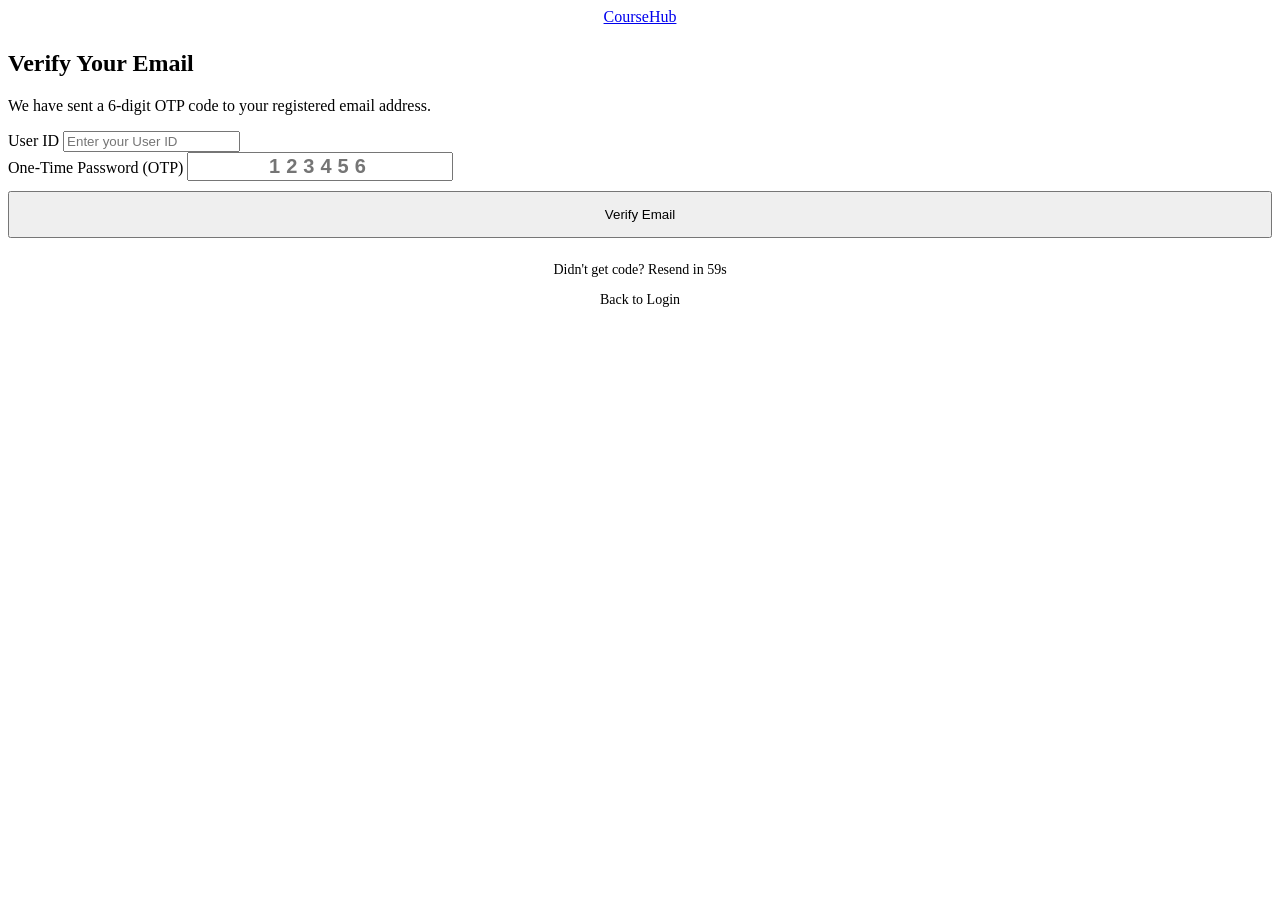
<file: target/classes/templates/verify-otp.html>
<!DOCTYPE html>
<html xmlns:th="http://www.thymeleaf.org">
<head>
    <meta charset="UTF-8">
    <meta name="viewport" content="width=device-width, initial-scale=1.0">
    <title>Verify Email - CourseHub</title>
    <link rel="stylesheet" th:href="@{/css/styles.css}">
</head>
<body>
    <div class="auth-wrapper">
        <div class="auth-card glass-panel">
            <a href="/" class="brand-logo" style="display: block; text-align: center; margin-bottom: 24px;">CourseHub</a>
            <h2 class="auth-title">Verify Your Email</h2>
            <p class="auth-subtitle">We have sent a 6-digit OTP code to your registered email address.</p>

            <div id="alert-success" class="alert alert-success" style="display: none;"></div>
            <div id="alert-error" class="alert alert-error" style="display: none;"></div>

            <form onsubmit="submitOtp(event)">
                <input type="hidden" id="userId" th:value="${userId}">
                
                <div th:if="${userId == null}" class="form-group">
                    <label for="userIdInput" class="form-label">User ID</label>
                    <input type="number" id="userIdInput" class="form-control" placeholder="Enter your User ID" required>
                </div>

                <div class="form-group">
                    <label for="otp" class="form-label">One-Time Password (OTP)</label>
                    <input type="text" id="otp" class="form-control" placeholder="123456" required maxlength="6" minlength="6" style="text-align: center; letter-spacing: 6px; font-size: 20px; font-weight: 700;">
                </div>

                <button type="submit" class="btn btn-primary" style="width: 100%; margin-top: 10px; padding: 14px;">Verify Email</button>
            </form>

            <p style="text-align: center; margin-top: 24px; color: var(--text-secondary); font-size: 14px;">
                Didn't get code? 
                <span id="timer-text">Resend in <span id="timer-count">60</span>s</span>
                <a href="javascript:void(0)" id="resend-link" onclick="resendOtp()" style="display: none; color: var(--primary-color); text-decoration: none; font-weight: 600;">Resend OTP</a>
            </p>
            <p style="text-align: center; margin-top: 12px; font-size: 14px;">
                <a href="/login" style="color: var(--text-secondary); text-decoration: none;">Back to Login</a>
            </p>
        </div>
    </div>

    <script>
        let countdown = 60;
        let timerInterval;

        function startTimer() {
            countdown = 60;
            document.getElementById('timer-text').style.display = 'inline';
            document.getElementById('resend-link').style.display = 'none';
            document.getElementById('timer-count').textContent = countdown;
            
            clearInterval(timerInterval);
            timerInterval = setInterval(() => {
                countdown--;
                document.getElementById('timer-count').textContent = countdown;
                if (countdown <= 0) {
                    clearInterval(timerInterval);
                    document.getElementById('timer-text').style.display = 'none';
                    document.getElementById('resend-link').style.display = 'inline';
                }
            }, 1000);
        }

        async function resendOtp() {
            let userId = document.getElementById('userId') ? document.getElementById('userId').value : null;
            if (!userId) {
                userId = document.getElementById('userIdInput').value;
            }
            if (!userId) {
                alert('Please enter your User ID first to resend OTP.');
                return;
            }
            
            const errBox = document.getElementById('alert-error');
            const successBox = document.getElementById('alert-success');
            errBox.style.display = 'none';
            successBox.style.display = 'none';

            try {
                const response = await fetch(`/user/resend-otp?userId=${userId}`, {
                    method: 'POST'
                });
                const resultText = await response.text();
                if (response.ok) {
                    successBox.textContent = "OTP resent successfully! Check your email.";
                    successBox.style.display = 'block';
                    startTimer();
                } else {
                    errBox.textContent = resultText || "Failed to resend OTP.";
                    errBox.style.display = 'block';
                }
            } catch (err) {
                errBox.textContent = "Network error occurred while resending OTP.";
                errBox.style.display = 'block';
            }
        }

        async function submitOtp(event) {
            event.preventDefault();
            
            let userId = document.getElementById('userId') ? document.getElementById('userId').value : null;
            if (!userId) {
                userId = document.getElementById('userIdInput').value;
            }
            const otp = document.getElementById('otp').value;
            
            const errBox = document.getElementById('alert-error');
            const successBox = document.getElementById('alert-success');
            
            errBox.style.display = 'none';
            successBox.style.display = 'none';

            try {
                // Post request to /user/verify as RequestParameters
                const response = await fetch(`/user/verify?userId=${userId}&otp=${otp}`, {
                    method: 'POST'
                });
                
                const resultText = await response.text();
                
                if (response.ok && resultText.includes("Verified")) {
                    successBox.textContent = "Email verified successfully! Redirecting to login...";
                    successBox.style.display = 'block';
                    setTimeout(() => {
                        window.location.href = "/login?verified=true";
                    }, 2000);
                } else {
                    errBox.textContent = resultText || "Verification failed. Invalid OTP.";
                    errBox.style.display = 'block';
                }
            } catch (err) {
                errBox.textContent = "Network error occurred.";
                errBox.style.display = 'block';
            }
        }

        // Start the timer on page load
        window.addEventListener('DOMContentLoaded', () => {
            startTimer();
        });
    </script>
</body>
</html>
</file>
